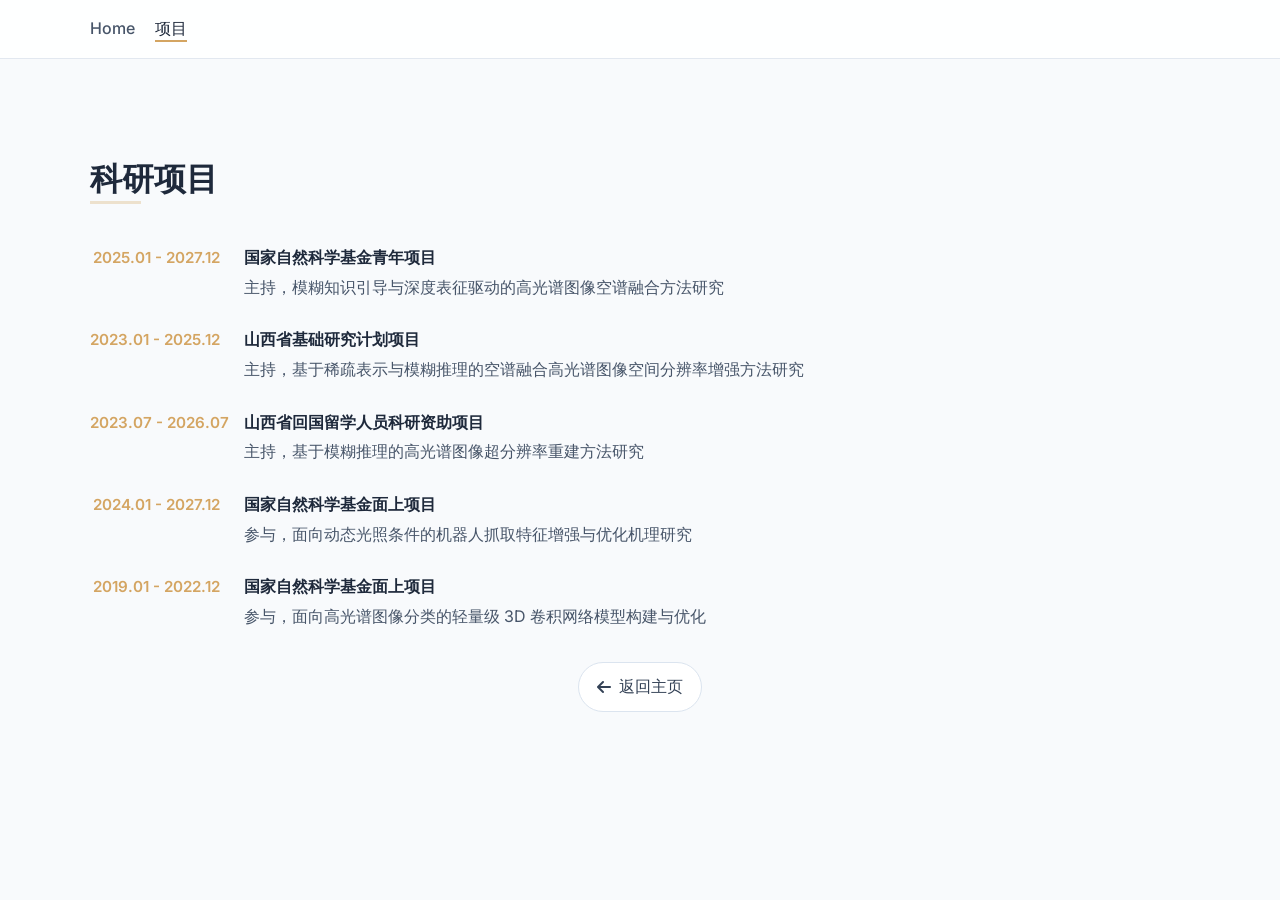
<file: pages/all-honors.html>
<!DOCTYPE html>
<html lang="en">
<head>
    <meta charset="UTF-8">
    <meta name="viewport" content="width=device-width, initial-scale=1.0">
    <title>项目-杨静</title>
    <link rel="stylesheet" href="../styles.css">
    <link rel="stylesheet" href="https://cdnjs.cloudflare.com/ajax/libs/font-awesome/6.4.0/css/all.min.css">
</head>
<body>
    <nav class="top-nav">
        <ul class="nav-links" style="display:flex; gap:1.25rem; align-items:center; padding:1rem 1.25rem; max-width:1100px; margin:0 auto;">
            <li><a href="../index.html" class="nav-item">Home</a></li>
            <li><a href="#" class="nav-item active">项目</a></li>
        </ul>
    </nav>

    <div class="content-container">
        <div class="main-wrapper">
            <main class="main-content">
                <section id="all-honors" class="section">
                    <h2 class="section-title">科研项目</h2>
                    <div class="content-block">
                        <div id="all-honors-container" class="honors-list"></div>
                        <div class="view-all-container">
                            <a href="../index.html" class="view-all-btn"><i class="fas fa-arrow-left"></i> 返回主页</a>
                        </div>
                    </div>
                </section>
            </main>
        </div>
    </div>

    <script src="../script.js"></script>
</body>
</html>
</file>
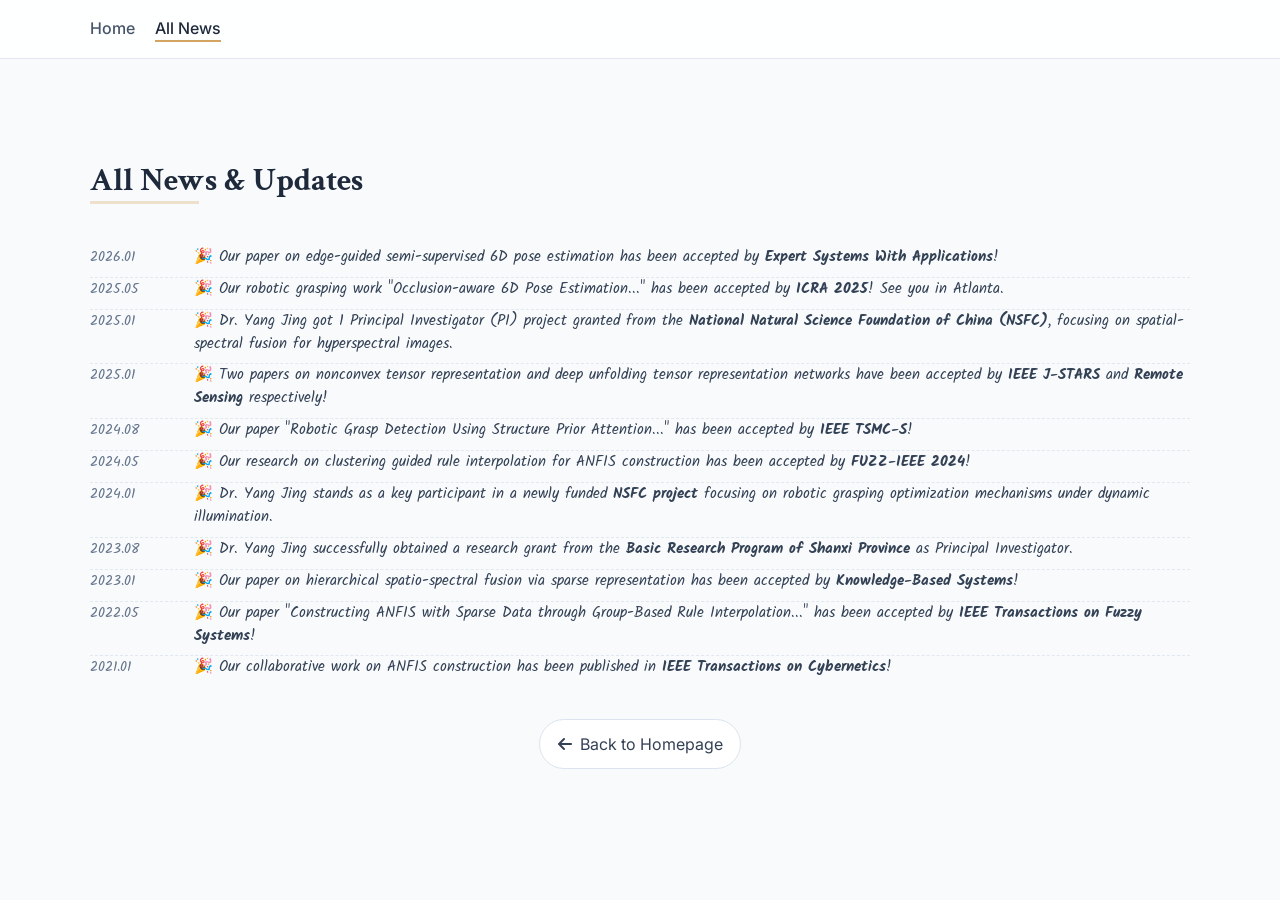
<file: pages/all-news.html>
<!DOCTYPE html>
<html lang="en">
<head>
    <meta charset="UTF-8">
    <meta name="viewport" content="width=device-width, initial-scale=1.0">
    <title>All News - Jing Yang</title>
    <link rel="stylesheet" href="../styles.css">
    <link rel="stylesheet" href="https://cdnjs.cloudflare.com/ajax/libs/font-awesome/6.4.0/css/all.min.css">
</head>
<body>
    <nav class="top-nav">
        <ul class="nav-links" style="display:flex; gap:1.25rem; align-items:center; padding:1rem 1.25rem; max-width:1100px; margin:0 auto;">
            <li><a href="../index.html" class="nav-item">Home</a></li>
            <li><a href="#" class="nav-item active">All News</a></li>
        </ul>
    </nav>

    <div class="content-container">
        <div class="main-wrapper">
            <main class="main-content">
                <section id="all-news" class="section">
                    <h2 class="section-title">All News & Updates</h2>
                    <div class="content-block">
                        <div id="all-news-container" class="news-list"></div>
                        <div class="view-all-container">
                            <a href="../index.html" class="view-all-btn"><i class="fas fa-arrow-left"></i> Back to Homepage</a>
                        </div>
                    </div>
                </section>
            </main>
        </div>
    </div>

    <script src="../script.js"></script>
</body>
</html>
</file>
<file: styles.css>
@import url('https://fonts.googleapis.com/css2?family=Crimson+Text:ital,wght@0,400;0,600;0,700;1,400&family=Inter:wght@300;400;500;600;700&family=Kalam:wght@300;400;700&display=swap');

body {
    font-family: 'Inter', sans-serif;
    color: #0f172a;
    background-color: #f8fafc;
    line-height: 1.6;
    margin: 0;
}

h1, h2, h3, h4, h5, h6 {
    font-family: 'Crimson Text', serif;
}

a {
    color: inherit;
}

.font-serif {
    font-family: 'Crimson Text', serif;
}

.font-sans {
    font-family: 'Inter', sans-serif;
}

.glass {
    background: rgba(255, 255, 255, 0.85);
    backdrop-filter: blur(12px);
    -webkit-backdrop-filter: blur(12px);
    border-bottom: 1px solid rgba(255, 255, 255, 0.3);
    box-shadow: 0 4px 30px rgba(0, 0, 0, 0.03);
}

.top-nav {
    background: rgba(255, 255, 255, 0.92);
    border-bottom: 1px solid #e2e8f0;
}

.nav-links {
    list-style: none;
    margin: 0;
    padding: 0;
}

.nav-item {
    position: relative;
    font-weight: 500;
    color: #475569;
    transition: color 0.2s;
    text-decoration: none;
}

.nav-item:hover,
.nav-item.active {
    color: #1e293b;
}

.nav-item::after {
    content: '';
    position: absolute;
    width: 0;
    height: 2px;
    bottom: -4px;
    left: 0;
    background-color: #d4a562;
    transition: width 0.3s ease;
}

.nav-item:hover::after,
.nav-item.active::after {
    width: 100%;
}

.profile-image-container {
    position: relative;
    z-index: 10;
}

section {
    position: relative;
}

.section-header h2,
.section-title {
    position: relative;
    display: inline-block;
}

.section-header h2::after,
.section-title::after {
    content: '';
    position: absolute;
    bottom: 2px;
    left: 0;
    width: 40%;
    height: 3px;
    background-color: rgba(212, 165, 98, 0.3);
    z-index: -1;
}

.grid-layout {
    display: grid;
    grid-template-columns: 1fr;
    gap: 2rem;
}

@media (min-width: 1024px) {
    .grid-layout {
        grid-template-columns: 320px 1fr;
        gap: 4rem;
        align-items: start;
    }
}

.contact-card {
    transition: all 0.3s ease;
}

.contact-card:hover {
    transform: translateY(-2px);
    box-shadow: 0 10px 15px -3px rgba(0, 0, 0, 0.1), 0 4px 6px -2px rgba(0, 0, 0, 0.05);
    border-color: #cbd5e1;
}

::-webkit-scrollbar {
    width: 8px;
}

::-webkit-scrollbar-track {
    background: #f1f5f9;
}

::-webkit-scrollbar-thumb {
    background: #cbd5e1;
    border-radius: 4px;
}

::-webkit-scrollbar-thumb:hover {
    background: #94a3b8;
}

.text-accent {
    color: #d4a562;
}

.bg-accent {
    background-color: #d4a562;
}

.border-accent {
    border-color: #d4a562;
}

.hover\:text-accent:hover {
    color: #d4a562;
}

details summary {
    cursor: pointer;
    transition: all 0.2s cubic-bezier(0.4, 0, 0.2, 1);
    text-align: justify;
}

.formal-font {
    font-family: 'Times New Roman', Times, serif;
    font-size: 1.05rem;
    line-height: 1.6;
}

.link-highlight {
    color: #b7791f;
    text-decoration: none;
    border-bottom: 1px solid rgba(212, 165, 98, 0.35);
}

.link-highlight:hover {
    color: #8b5e2b;
}

.social-btn {
    width: 2.5rem;
    height: 2.5rem;
    display: inline-flex;
    align-items: center;
    justify-content: center;
    border-radius: 999px;
    border: 1px solid #e2e8f0;
    color: #475569;
    background: #ffffff;
    text-decoration: none;
    transition: all 0.2s ease;
    box-shadow: 0 6px 18px -16px rgba(15, 23, 42, 0.55);
}

.social-btn:hover {
    border-color: rgba(212, 165, 98, 0.5);
    color: #b7791f;
    transform: translateY(-1px);
}

.timeline-item {
    align-items: flex-start;
}

.school-logo-container {
    box-sizing: border-box;
}

.content-container {
    max-width: 1100px;
    margin: 0 auto;
    padding: 6rem 1.25rem 3rem;
}

.main-wrapper {
    width: 100%;
}

.main-content {
    width: 100%;
}

.section {
    background: transparent;
}

.section-title {
    font-size: 2rem;
    font-weight: 700;
    color: #1e293b;
    margin: 0 0 1rem;
}

.subtitle-text {
    font-size: 0.95rem;
    color: #64748b;
    margin-left: 0.5rem;
}

.content-block {
    margin-top: 1.5rem;
}

.view-all-container {
    margin-top: 2rem;
    display: flex;
    justify-content: center;
}

.view-all-btn {
    display: inline-flex;
    align-items: center;
    gap: 0.5rem;
    padding: 0.7rem 1.1rem;
    border-radius: 999px;
    border: 1px solid #dbe4ef;
    background: #ffffff;
    color: #334155;
    text-decoration: none;
    transition: all 0.2s ease;
}

.view-all-btn:hover {
    border-color: rgba(212, 165, 98, 0.55);
    color: #b7791f;
    background: #fffaf0;
}

.publication-filters {
    display: flex;
    flex-wrap: wrap;
    gap: 0.75rem;
    margin: 1rem 0 0;
}

.filter-link {
    display: inline-flex;
    align-items: center;
    gap: 0.45rem;
    padding: 0.55rem 0.95rem;
    border-radius: 999px;
    border: 1px solid #dbe4ef;
    background: #ffffff;
    color: #475569;
    text-decoration: none;
    transition: all 0.2s ease;
}

.filter-link:hover,
.filter-link.active {
    background: #1e293b;
    border-color: #1e293b;
    color: #ffffff;
}

.empty-state {
    text-align: center;
    color: #64748b;
    padding: 2rem 0;
}

.pub-year-group {
    margin-bottom: 2rem;
}

.pub-year-header {
    font-family: 'Inter', sans-serif;
    font-size: 1.35rem;
    font-weight: 700;
    font-style: italic;
    letter-spacing: 0.05em;
    color: #1e293b;
    margin-bottom: 1rem;
    border-bottom: 2px solid #e2e8f0;
    padding-bottom: 0.25rem;
    display: inline-block;
}

.pub-list-ul {
    list-style: none;
    padding-left: 0;
    margin: 0;
    display: flex;
    flex-direction: column;
    gap: 1.4rem;
}

.pub-list-item {
    display: flex;
    gap: 1.4rem;
    align-items: flex-start;
    padding: 1.2rem;
    border: 1px solid #e2e8f0;
    border-radius: 18px;
    background: linear-gradient(135deg, #ffffff 0%, #f8fafc 100%);
    transition: border-color 0.25s ease, background-color 0.25s ease;
    line-height: 1.5;
}

.pub-list-item:hover {
    border-color: rgba(212, 165, 98, 0.55);
}

.pub-content-wrapper {
    width: 100%;
    flex: 1 1 auto;
}

.pub-line-1 {
    display: flex;
    flex-wrap: wrap;
    align-items: center;
    gap: 0.55rem;
    font-size: 1rem;
    margin-bottom: 0.45rem;
}

.pub-title-text {
    font-weight: 600;
    color: #1e293b;
    font-size: 1.08rem;
    line-height: 1.35;
    flex: 0 1 auto;
}

.pub-line-2 {
    font-size: 0.95rem;
    color: #4b5563;
    margin-bottom: 0.35rem;
}

.pub-line-2 strong,
.pub-line-2 b {
    color: #1e293b;
    font-weight: 600;
}

.pub-line-3 {
    font-size: 0.9rem;
    color: #64748b;
    display: flex;
    flex-wrap: wrap;
    align-items: center;
    gap: 0.35rem;
}

.pub-line-4 {
    display: flex;
    flex-wrap: wrap;
    gap: 0.45rem;
    margin-top: 0.45rem;
}

.pub-link-btn {
    display: inline-block;
    font-size: 0.76rem;
    font-weight: 600;
    padding: 0.2rem 0.65rem;
    border: 1px solid #dbe4ef;
    border-radius: 999px;
    color: #475569;
    text-decoration: none;
    transition: all 0.2s;
    background-color: #ffffff;
    box-shadow: 0 8px 16px -14px rgba(15, 23, 42, 0.45);
}

.pub-link-btn:hover {
    border-color: rgba(212, 165, 98, 0.55);
    color: #b7791f;
    background-color: #fffaf0;
}

.pub-link-btn.is-placeholder {
    color: #94a3b8;
    border-style: dashed;
    background-color: #f8fafc;
    cursor: default;
}

.pub-venue-tag {
    display: inline-flex;
    align-items: center;
    justify-content: center;
    padding: 0.28rem 0.8rem;
    border-radius: 999px;
    border: 1px solid rgba(148, 163, 184, 0.28);
    background: rgba(255, 255, 255, 0.96);
    font-size: 0.78rem;
    font-weight: 700;
    letter-spacing: 0.04em;
    white-space: nowrap;
}

.pub-venue-inline-tag {
    padding: 0.18rem 0.58rem;
    font-size: 0.68rem;
    letter-spacing: 0.025em;
}

.tag-conference {
    color: #b7791f;
    border-color: rgba(212, 165, 98, 0.36);
    background: #fffaf0;
}

.tag-under-review {
    color: #2563eb;
    border-color: rgba(37, 99, 235, 0.22);
    background: #eff6ff;
}

.pub-badge-highlight {
    display: inline-block;
    /*background-color: #ef4444;*/
    color: #ffffff;
    font-size: 0.75rem;
    font-weight: 700;
    padding: 0.16rem 0.5rem;
    border-radius: 999px;
    line-height: 1.2;
}

.pub-list-item.with-thumbnail-expanded {
    display: flex;
}

.pub-thumbnail-box {
    width: 300px;
    aspect-ratio: 16 / 9;
    flex-shrink: 0;
    order: -1;
    position: relative;
    border-radius: 14px;
    overflow: hidden;
    background: linear-gradient(180deg, #f8fafc 0%, #eef2f7 100%);
    border: 1px solid rgba(226, 232, 240, 0.9);
    padding: 0.35rem;
}

.pub-thumbnail-box img {
    width: 100%;
    height: 100%;
    display: block;
    border-radius: 10px;
    object-fit: contain;
    background: #ffffff;
}

.news-item {
    display: grid;
    grid-template-columns: 80px 1fr;
    gap: 1.5rem;
    align-items: baseline;
    padding-bottom: 0.5rem;
    border-bottom: 1px dashed #e2e8f0;
}

.news-item:last-child {
    border-bottom: none;
}

.news-date {
    font-family: 'Kalam', cursive;
    font-weight: 400;
    font-size: 0.9rem;
    color: #64748b;
    white-space: nowrap;
}

.news-content {
    font-family: 'Kalam', cursive;
    font-size: 0.95rem;
    color: #334155;
    line-height: 1.5;
}

.news-content a {
    color: #b7791f;
    text-decoration: none;
}

/*.honor-item {*/
/*    display: grid;*/
/*    grid-template-columns: 100px 1fr;*/
/*    gap: 1.5rem;*/
/*    align-items: baseline;*/
/*    margin-bottom: 1.5rem;*/
/*}*/
.honor-item {
    display: grid;
    /* 将 100px 修改为 130px，给“2025 - 2027”留出足够空间 */
    grid-template-columns: 130px 1fr;
    /* 保持或适当加大左右间距 (1.5rem 约等于 24px) */
    gap: 1.5rem;
    align-items: baseline;
    margin-bottom: 1.75rem; /* 稍微加大家开各项目之间的上下间距 */
}

/*.honor-year {*/
/*    font-family: 'Courier New', Courier, monospace;*/
/*    font-weight: 700;*/
/*    font-size: 0.9rem;*/
/*    color: #d4a562;*/
/*    text-align: right;*/
/*    white-space: nowrap;*/
/*}*/
/*.honor-year {*/
/*    font-weight: 600;*/
/*    font-size: 0.95rem;*/
/*    color: #d4a562;*/
/*    text-align: right;*/
/*    white-space: nowrap;*/
/*}*/
.honor-year {
    font-weight: 600;
    font-size: 0.95rem;
    color: #d4a562;
    text-align: right;
    white-space: nowrap; /* 确保时间绝对不会因为拥挤而换行 */
}

.honor-content h3 {
    font-size: 1rem;
    font-weight: 600;
    color: #1e293b;
    margin: 0 0 0.2rem;
}

.honor-content p {
    margin: 0;
    color: #475569;
}

@media (max-width: 640px) {
    .content-container {
        padding-top: 5rem;
    }

    .news-item,
    .honor-item {
        grid-template-columns: 1fr;
        gap: 0.4rem;
    }

    .honor-year {
        text-align: left;
    }

    .pub-list-item,
    .pub-list-item.with-thumbnail-expanded {
        flex-direction: column;
    }

    .pub-thumbnail-box {
        width: 100%;
        max-width: none;
    }

    .publication-filters {
        flex-direction: column;
        align-items: stretch;
    }
}
</file>
